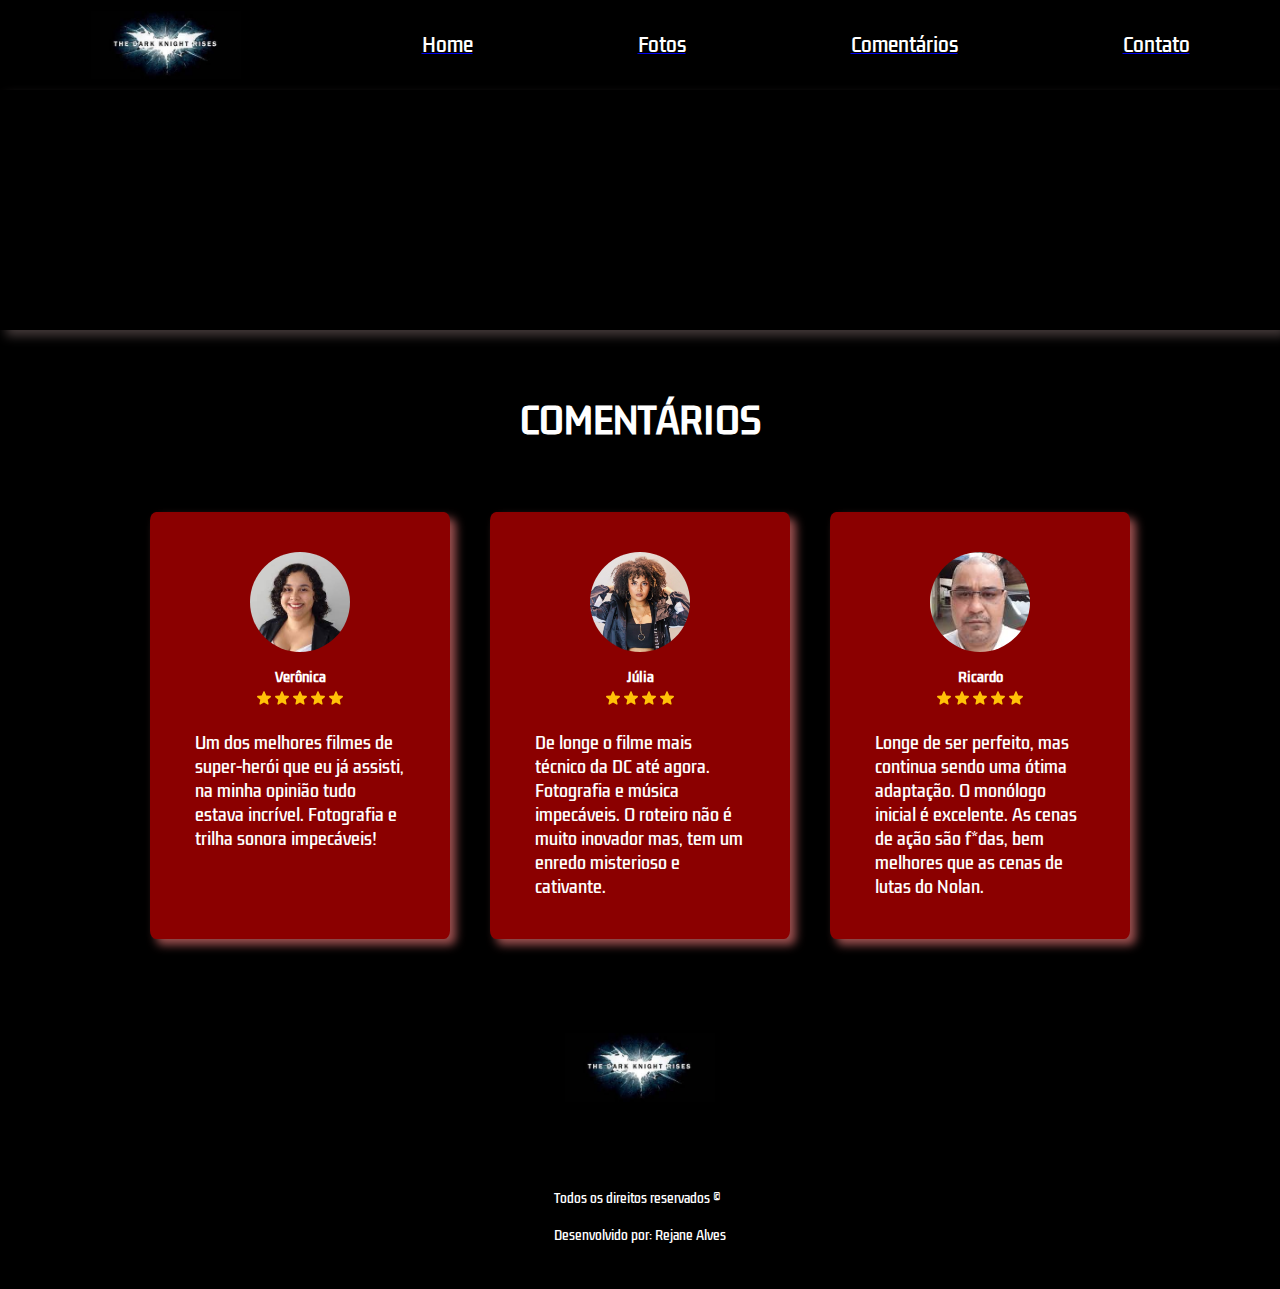
<file: comentarios.html>
<!DOCTYPE html>
<html lang="pt-br">
<head>
  <meta charset="UTF-8">
  <meta http-equiv="x-ua-compatible content-IE=edge">
  <meta name="viewport content-"width-device-width, initial-scale=1.0>
  <title>comentarios</title>
  <link rel="stylesheet" href="assets/css/comentarios.css"/>
</head>
<body>
  <header>
    <img id="logo" src="./assets/media/Logo-Batman.jpeg"/>
    <nav>
      <ul>
          <a href="./index.html">
            <li>Home</li>
          </a>
          <a href="./fotos.html">  
            <li>Fotos</li>
          </a>
          <a href="./comentarios.html">
            <li>Comentários</li>
          </a>
          <a href="./contato.html">
            <li>Contato</li>
          </a>
      </ul>
    </nav>
  </header>

    <div id="banner"></div>

    <h1>COMENTÁRIOS</h1>

  <SECtion class="cards">
    <div class="card">
      <img class= "user" src="./assets/media/mulher3.jpeg" alt="">

    <h3>Verônica</h3>

    <div class="stars">
      <img class="star" src="./assets/media/star.svg" alt="">
      <img class="star" src="./assets/media/star.svg" alt="">
      <img class="star" src="./assets/media/star.svg" alt="">
      <img class="star" src="./assets/media/star.svg" alt="">
      <img class="star" src="./assets/media/star.svg" alt="">
    </div>

    <p>
      Um dos melhores filmes de super-herói
      que eu já assisti,
      na minha opinião tudo estava incrível.
      Fotografia e trilha sonora impecáveis!
    </p>

    </div>

    <div class="card">
      <img class= "user" src="./assets/media/budah.jpg" alt="">

    <h3>Júlia</h3>

    <div class="stars">
      <img class="star" src="./assets/media/star.svg" alt="">
      <img class="star" src="./assets/media/star.svg" alt="">
      <img class="star" src="./assets/media/star.svg" alt="">
      <img class="star" src="./assets/media/star.svg" alt="">
    </div>

    <p>
      De longe o filme mais técnico da DC até agora.
      Fotografia e música impecáveis. 
      O roteiro não é muito inovador mas,
      tem um enredo misterioso e cativante.
    </p>

    </div>

    <div class="card">
      <img class= "user" src="./assets/media/homen4.jpeg" alt="">

    <h3>Ricardo</h3>

    <div class="stars">
      <img class="star" src="./assets/media/star.svg" alt="">
      <img class="star" src="./assets/media/star.svg" alt="">
      <img class="star" src="./assets/media/star.svg" alt="">
      <img class="star" src="./assets/media/star.svg" alt="">
      <img class="star" src="./assets/media/star.svg" alt="">
    </div>

    <p>
      Longe de ser perfeito,
      mas continua sendo uma ótima adaptação.
      O monólogo inicial é excelente.
      As cenas de ação são f*das,
      bem melhores que as cenas de lutas do Nolan. 
    </p>

    </div>

  </SECtion>

  <footer>
    <img style="object-fit: contain;" id="logo" src="./assets/media/Logo-Batman.jpeg"/>
    <div>
      <span>Todos os direitos reservados © </span> <br> <br>
    
      <span>Desenvolvido por: Rejane Alves</span>
    </div>

   
  </footer> 

</body>
</html>
</file>
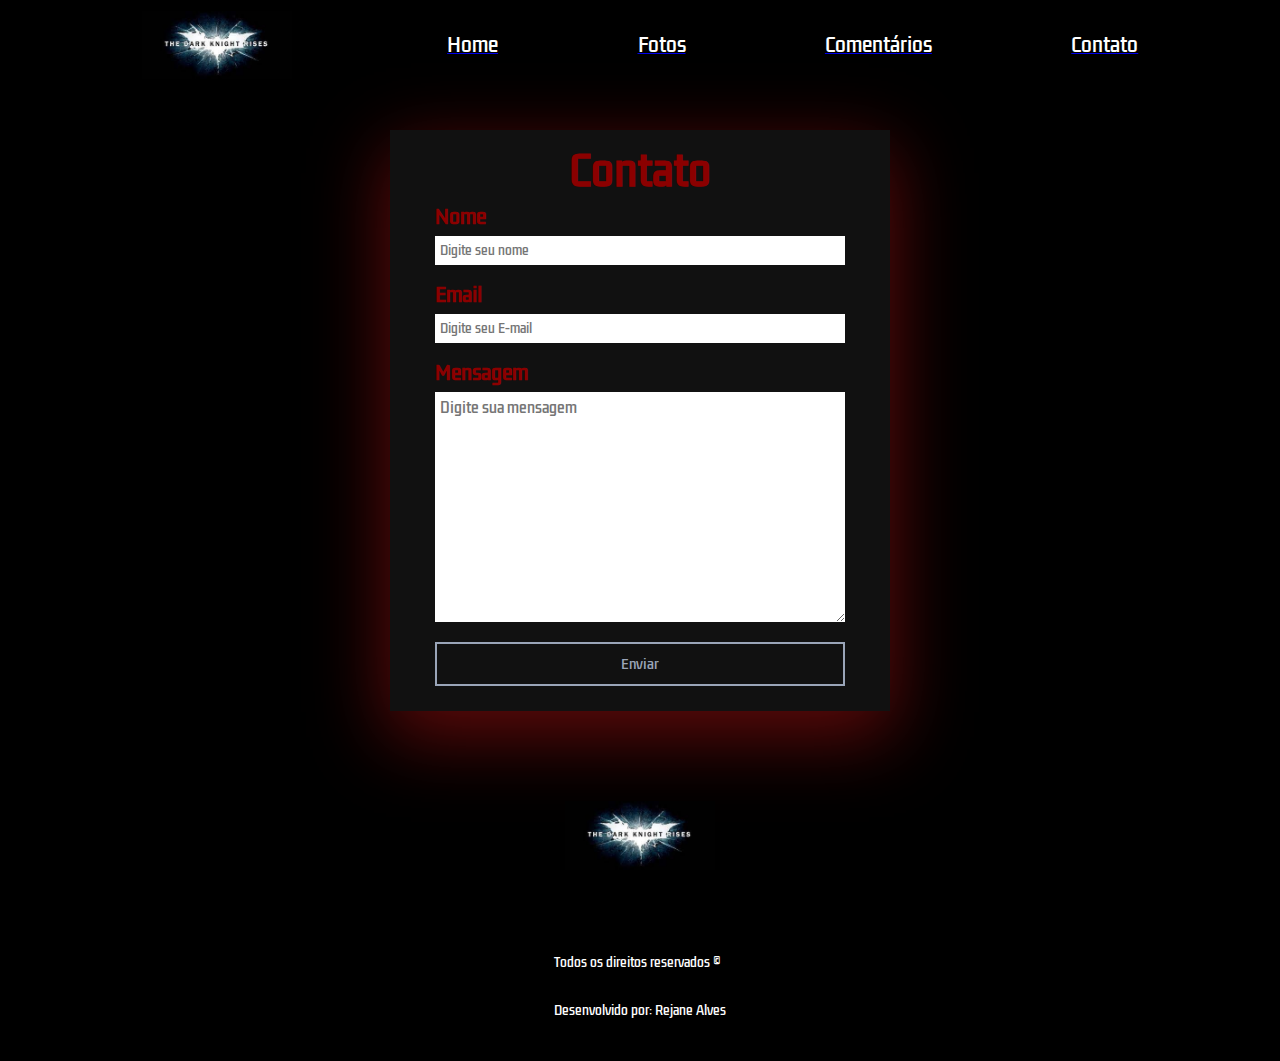
<file: contato.html>
<!DOCTYPE html>
<html lang="pt-br">
<head>
  <meta charset="UTF-8">
  <meta http-equiv="x-ua-compatible content-IE=edge">
  <meta name="viewport content-"width-device-width, initial-scale=1.0>
  <title>Contato</title>
  <link rel="stylesheet" href="./assets/css/contato.css"/>
</head>
<body>
  <header>
    <img id="logo" src="./assets/media/Logo-Batman.jpeg"/>
    <nav>
      <ul>
          <a href="./index.html">
            <li>Home</li>
          </a>
          <a href="./fotos.html">  
            <li>Fotos</li>
          </a>
          <a href="./comentarios.html">
            <li>Comentários</li>
          </a>
          <a href="./contato.html">
            <li>Contato</li>
          </a>
      </ul>
    </nav>
  </header>

  <section>
   <h2>Contato</h2>
    <form action="https://api.staticforms.xyz/submit"method="post">
      <label>Nome</label>
      <input type="text" name="name" placeholder="Digite seu nome" autocomplete="off">
      <label>Email</label>
      <input type="Email" name="Email" placeholder="Digite seu E-mail" autocomplete="off">
      <label>Mensagem</label>
      <textarea name="Mensage" cols="30" rows="10" placeholder="Digite sua mensagem"></textarea>
      <button type="submit">Enviar</button>

      <input type="hidden" name="accessKey" value="40b8242a-3a5c-4801-a882-9e907283a516">
      <input type="hidden" name="redirectTo" value="file:///home/roseweltty/%C3%81rea%20de%20Trabalho/Rejane/Projetos/Projeto-Batman/obrigado.html">

    </form>


</section>


<footer>
  <img style="object-fit: contain;" id="logo" src="./assets/media/Logo-Batman.jpeg"/>
  <div>
    <span>Todos os direitos reservados © </span> <br> <br>
  
    <span>Desenvolvido por: Rejane Alves</span>
  </div>

 
</footer> 
 
</body>
</html>
</file>
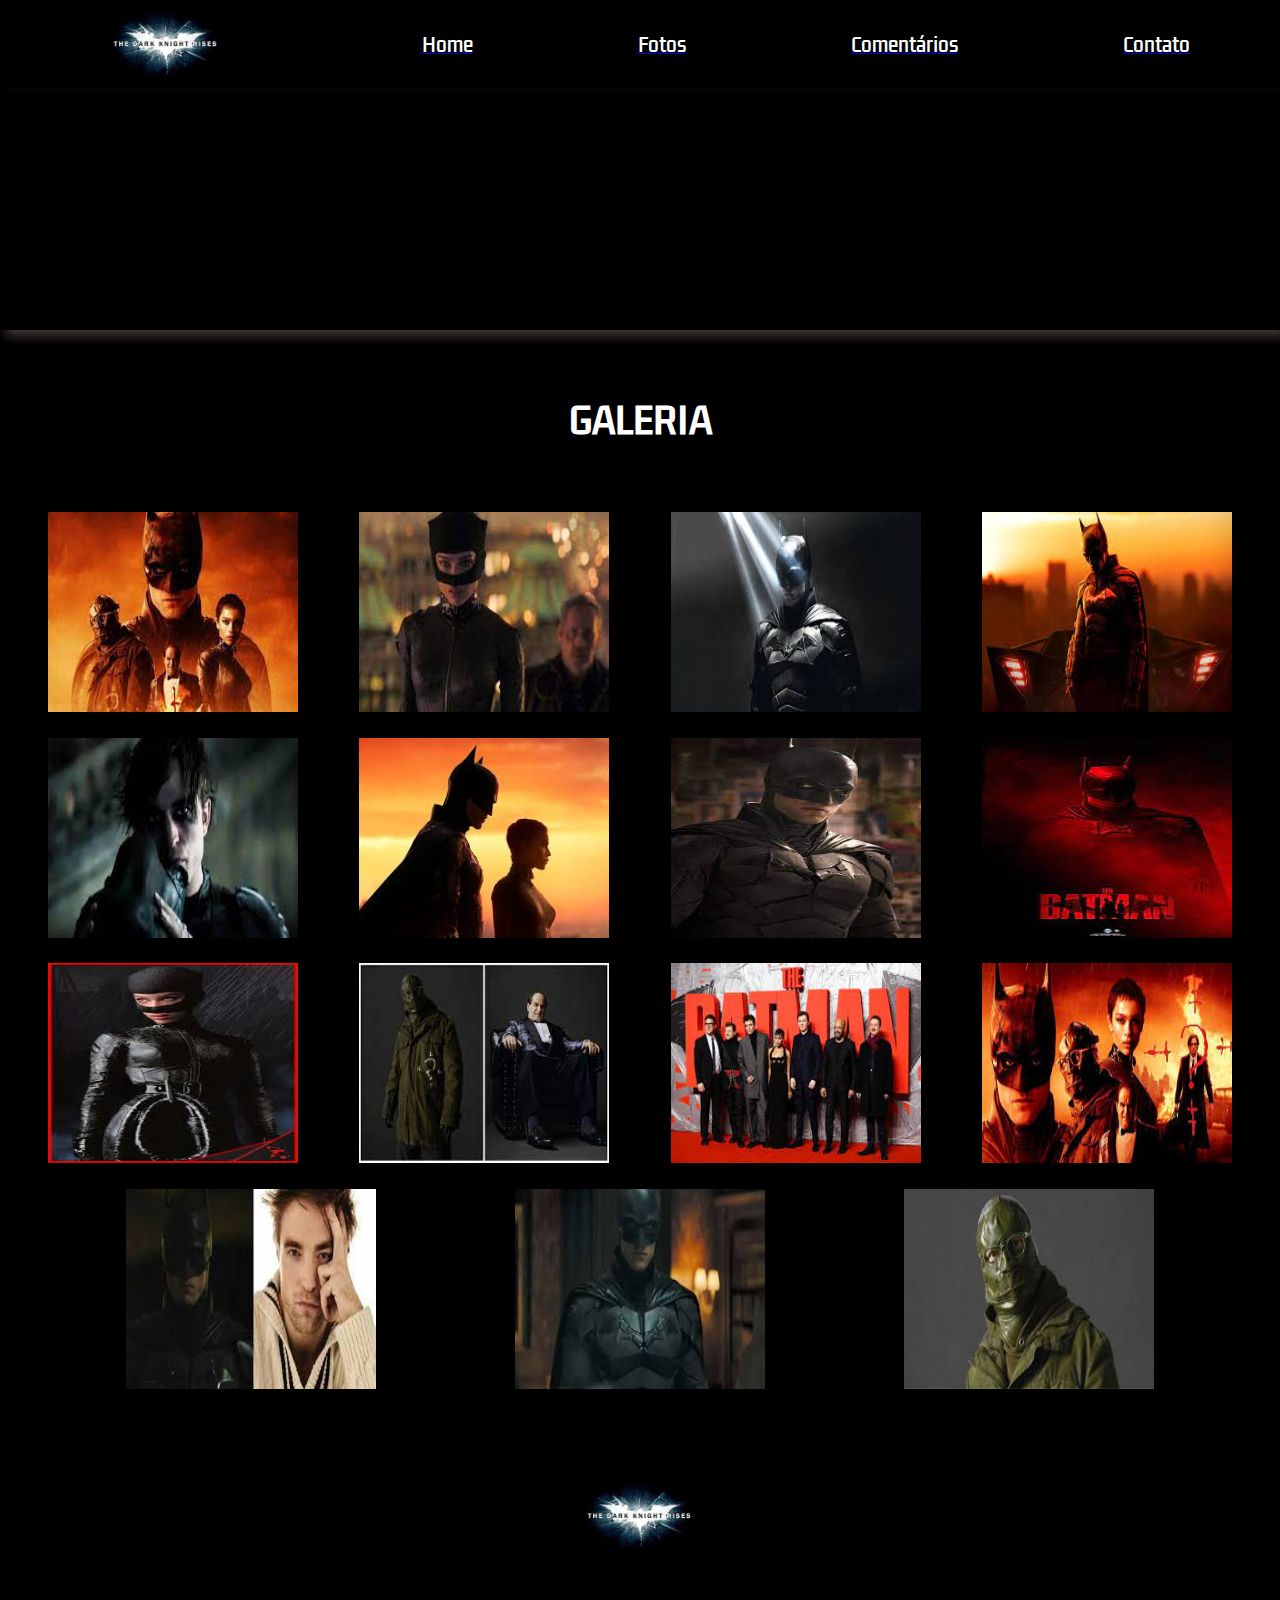
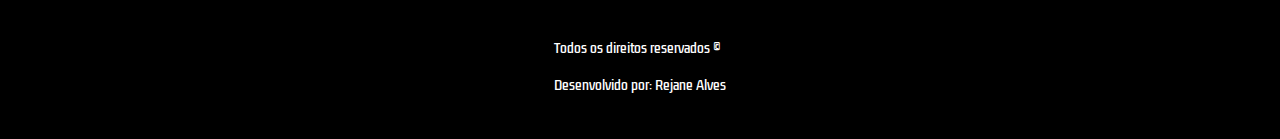
<file: fotos.html>
<!DOCTYPE html>
<html lang="pt-br">
<head>
  <meta charset="UTF-8">
  <meta http-equiv="x-ua-compatible content-IE=edge">
  <meta name="viewport content-"width-device-width, initial-scale=1.0>
  <title>Fotos</title>
  <link rel="stylesheet" href="./assets/css/fotos.css"/>
</head>
<body>
  <header>
    <img id="logo" src="./assets/media/Logo-Batman.jpeg"/>
    <nav>
      <ul>
          <a href="./index.html">
            <li>Home</li>
          </a>
          <a href="./fotos.html">  
            <li>Fotos</li>
          </a>
          <a href="./comentarios.html">
            <li>Comentários</li>
          </a>
          <a href="./contato.html">
            <li>Contato</li>
          </a>
      </ul>
    </nav>
  </header>

    <div id="banner"></div>

    <h1>GALERIA</h1>

  <main>
    <div class="gallery-container">
      <a href="./assets/media/bat1.jpeg" class="gallery-items">
        <img src="./assets/media/bat1.jpeg" alt="bat1">
      </a>
      <a href="./assets/media/bat11.jpeg" class="gallery-items">
        <img src="./assets/media/bat11.jpeg" alt="bat11">
      </a>
      <a href="./assets/media/bat3.jpeg" class="gallery-items">
        <img src="./assets/media/bat3.jpeg" alt="bat3">
      </a>
      <a href="./assets/media/bat4.jpeg" class="gallery-items">
        <img src="./assets/media/bat4.jpeg" alt="bat4">
      </a>
      <a href="./assets/media/bat5.jpeg" class="gallery-items">
        <img src="./assets/media/bat5.jpeg" alt="bat5">
      </a>
      <a href="./assets/media/bat10.jpeg" class="gallery-items">
        <img src="./assets/media/bat10.jpeg" alt="bat10">
      </a>
      <a href="./assets/media/bat2.jpeg" class="gallery-items">
        <img src="./assets/media/bat2.jpeg" alt="bat2">
      </a>
      <a href="./assets/media/bat6.jpeg" class="gallery-items">
        <img src="./assets/media/bat6.jpeg" alt="bat6">
      </a>
      <a href="./assets/media/bat13.jpeg" class="gallery-items">
        <img src="./assets/media/bat13.jpeg" alt="bat13">
      </a>
      <a href="./assets/media/bat14.jpeg" class="gallery-items">
        <img src="./assets/media/bat14.jpeg" alt="bat14">
      </a>
      <a href="./assets/media/bat15.jpeg" class="gallery-items">
        <img src="./assets/media/bat15.jpeg" alt="bat15">
      </a>
      <a href="./assets/media/bat16.jpeg" class="gallery-items">
        <img src="./assets/media/bat16.jpeg" alt="bat16">
      </a>
      <a href="./assets/media/bat7.jpeg" class="gallery-items">
        <img src="./assets/media/bat7.jpeg" alt="bat7">
      </a>
      <a href="./assets/media/bat8.jpeg" class="gallery-items">
        <img src="./assets/media/bat8.jpeg" alt="bat8">
      </a>
      <a href="./assets/media/bat9.jpeg" class="gallery-items">
        <img src="./assets/media/bat9.jpeg" alt="bat9">
      </a>
     



    </div>


  </main>

  <footer>
    <img style="object-fit: contain;" id="logo" src="./assets/media/Logo-Batman.jpeg"/>
      <div>
        <span>Todos os direitos reservados © </span> <br> <br>
      
        <span>Desenvolvido por: Rejane Alves</span>
      </div>
  
     
  </footer> 

</body>
</html>
</file>
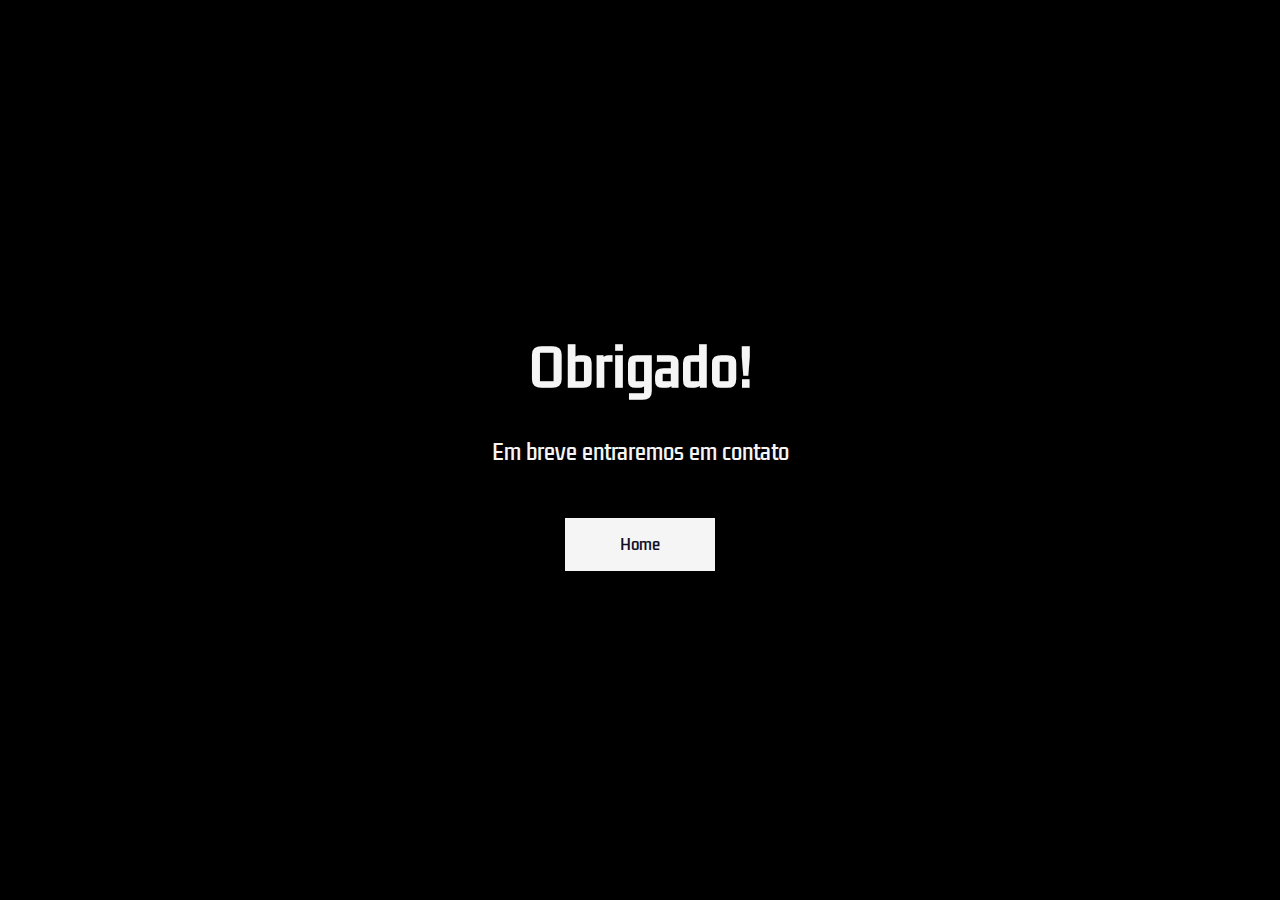
<file: obrigado.html>
<!DOCTYPE html>
<html lang="pt-br">
<head>
  <meta charset="UTF-8">
  <meta http-equiv="x-ua-compatible content-IE=edge">
  <meta name="viewport content-"width-device-width, initial-scale=1.0>
  <link rel="stylesheet" href="./assets/css/obrigado.css">
  <title>Obrigado</title>
</head>
<body class="main">
  <h1 class="text">Obrigado!</h1>
  <p class="paragrafo">Em breve entraremos em contato</p>
  <a href="./index.html" class="btn">Home</a>
</body>
</html>
</file>
<file: assets/css/comentarios.css>
@import url('https://fonts.googleapis.com/css2?family=Kdam+Thmor+Pro&display=swap');

*{
  margin: 0;
  padding: 0;
  background: color #000;
  list-style: none;
  text-decoration: nome;
  }

  html, body {
    height: 100%;
  }

  body{
    background-color: #000;
  }

  header{
    height: 90px;
    display:flex;
    justify-content: space-around;
    align-items: center;
  }

  h1{
    display: flex;
    justify-content: center;
    margin: 4rem 0 4rem 0;
    font-family: 'Kdam Thmor Pro', sans-serif;
    font-size: 35px;
    color: #fff;
  }

  .cards {
    display: grid;
    grid-template-columns: repeat(3, 1fr);
    grid-gap: 40px;
    max-width: 980px;
    margin: 0 auto;
    cursor: pointer;
    transition: 1s;
  }

  .card:hover{
    transform: scale(1.02);
  }

  .card {
    background-color: darkred;
    display: flex;
    flex-direction: column;
    align-items: center;
    padding: 40px 45px;
    color:#fff;
    font-size: 16px;
    font-family: 'Kdam Thmor Pro', sans-serif;
    border-radius: 2%;
    box-shadow: 6px 6px 10px rgba(226, 115, 115, 0.686)
  }

  .card .user {
    width: 100px;
    height: 100px;
    border-radius: 50%;
    margin-bottom: 15px;
  }

  .card .h3 {
    font-family: 'Kdam Thmor Pro', sans-serif;
    margin-bottom: 5px;
  }

  h3 {
    font-family: 'Kdam Thmor Pro', sans-serif;
    font-size: 13px;
  }

  .star{
    width: 14px;
  }

  p {
    margin-top: 20px;
  }

  nav {
    width: 60%;
  }

  ul{
    display: flex;
    width: 100%;
    justify-content: space-between;
  }

  li{
    list-style: none;
    color: #fff;
    cursor: pointer;
    font-size: 19px;
    transition: .9s;
    font-family: 'Kdam Thmor Pro', sans-serif;
  }

  li:hover{
    color: red;
  }

#logo {
  width: 150px;
  height: auto;
}

#banner {
  background-image: url("https://pbs.twimg.com/media/FBwJWeQXIAItfyH.jpg:large");
  background-position: 50% 50%;
  background-size: cover;
  width: 100%;
  height: 240px;
  box-shadow: 6px 6px 10px rgba(97, 83, 83, 0.686)
}

footer {
  height: 300px;
  margin-top: 50px;
  display: flex;
  flex-direction: column;
  align-items: center;
  justify-content: space-around;
}

span {
  color: #fff;
  font-family: 'Kdam Thmor Pro', sans-serif;
  font-size: 12px;
  margin-top: 30px;
}

.footer-navigation {
  display: none;
}

.footer-list {
  display: flex;
  flex-direction: column;
  align-items: center;
}
</file>
<file: assets/css/contato.css>
@import url('https://fonts.googleapis.com/css2?family=Kdam+Thmor+Pro&display=swap');

*{
  margin: 0;
  padding: 0;
  box-sizing: border-box;
  font-family: 'Kdam Thmor Pro';
  }

  header{
    height: 90px;
    width: 90%;
    display:flex;
    justify-content: space-around;
    align-items: center;
  }

  nav {
    width: 60%;
  }

  ul{
    display: flex;
    width: 100%;
    justify-content: space-between;
  }

  li{
    list-style: none;
    color: #fff;
    cursor: pointer;
    font-size: 19px;
    transition: .9s;
    font-family: 'Kdam Thmor Pro', sans-serif;
  }

  li:hover{
    color: red;
  }

  body{
    display: flex;
    flex-direction: column;
    align-items: center;
    justify-content: center;
    min-height: 100vh;
    background: #000;
  }

  section{
    margin-top: 40px;
    display: flex;
    align-items: center;
    justify-content: center;
    flex-direction: column;
    padding: 10px 45px;
    background: #111111;
    width: 500px;
    box-shadow: rgba(170, 18, 18, 0.556) 0px 22px 70px 4px;
  }

  section h2{
    color: darkred;
    font-size: 2.5rem;
    margin: 0,5rem;
    font-family:'Kdam Thmor Pro';
  }

  section form{
    display: flex;
    flex-direction: column;
    width: 100%;
  }

  form label{
    font-weight: 600;
    color: darkred;
    font-size: 19px;
    margin-bottom: 4px;
    font-family: 'Kdam Thmor Pro';
  }

  form input{
    padding: 5px;
    outline: none;
    border: 0;
    margin-bottom: 15px;
    font-size: 12px;
    transition: all 0.5s;
  }

  form input:focus{
    border-radius: 16px;
  }

  form textarea{
    padding: 5px;
    outline: none;
    border: 0;
    font-size: 14px;
    margin-bottom: 20px;
    transition: all 0.5s;
  }

  form textarea:focus{
    border-radius: 16px;
  }

  form button{
    padding: 10px;
    cursor: pointer;
    font-size: 13px;
    background: transparent;
    border: 2px solid ;
    color: #9aa5b8;
    transition: all 1s;
    margin-bottom: 15px;
  }

  form button:hover{
    background: #9aa5b8;
    color: #101026;
    border-radius: 16px;
  }

  footer {
  height: 300px;
  margin-top: 50px;
  display: flex;
  flex-direction: column;
  align-items: center;
  justify-content: space-around;
}

#logo {
  width: 150px;
  height: auto;
}

span {
  color: #fff;
  font-family: 'Kdam Thmor Pro', sans-serif;
  font-size: 12px;
  margin-top: 30px;
}

.footer-navigation {
  display: none;
}

.footer-list {
  display: flex;
  flex-direction: column;
  align-items: center;
}
</file>
<file: assets/css/fotos.css>
@import url('https://fonts.googleapis.com/css2?family=Kdam+Thmor+Pro&display=swap');

*{
  margin: 0;
  padding: 0;
  background: color #000;
  list-style: none;
  text-decoration: nome;
  }

  html, body {
    height: 100%;
  }

  body{
    background-color: #000;
  }

  header{
    height: 90px;
    display:flex;
    justify-content: space-around;
    align-items: center;
  }

  h1{
    display: flex;
    justify-content: center;
    margin: 4rem 0 4rem 0;
    font-family: 'Kdam Thmor Pro', sans-serif;
    font-size: 35px;
    color: #fff;
  }


  #logo {
    width: 150px;
    height: auto;
  }
  
  #banner {
    background-image: url("https://pbs.twimg.com/media/FBwJWeQXIAItfyH.jpg:large");
    background-position: 50% 50%;
    background-size: cover;
    width: 100%;
    height: 240px;
    box-shadow: 6px 6px 10px rgba(97, 83, 83, 0.686)
  }

  p {
    margin-top: 20px;
  }

  nav {
    width: 60%;
  }

  ul{
    display: flex;
    width: 100%;
    justify-content: space-between;
  }

  li{
    list-style: none;
    color: #fff;
    cursor: pointer;
    font-size: 19px;
    transition: .9s;
    font-family: 'Kdam Thmor Pro', sans-serif;
  }

  li:hover{
    color: red;
  }

  #logo {
    width: 150px;
    height: auto;
  }

  #banner {
    background-image: url("https://pbs.twimg.com/media/FBwJWeQXIAItfyH.jpg:large");
    background-position: 50% 50%;
    background-size: cover;
    width: 100%;
    height: 240px;
    box-shadow: 6px 6px 10px rgba(97, 83, 83, 0.686)
  }

  .gallery-container{
    display: flex;
    flex-wrap: wrap;
    justify-content: space-evenly;
    gap: 2vw;
    padding: 0 1vw;
  }

  .gallery-items{
    width: 250px;
    height: 200px;
    object-fit: cover;
  }

  .gallery-items img{
    width: 100%;
    height: 100%;
  }
  
  footer {
    height: 300px;
    margin-top: 50px;
    display: flex;
    flex-direction: column;
    align-items: center;
    justify-content: space-around;
  }
  
  span {
    color: #fff;
    font-family: 'Kdam Thmor Pro', sans-serif;
    font-size: 12px;
    margin-top: 30px;
  }
  
  .footer-navigation {
    display: none;
  }
  
  .footer-list {
    display: flex;
    flex-direction: column;
    align-items: center;
  }
</file>
<file: assets/css/obrigado.css>
@import url('https://fonts.googleapis.com/css2?family=Kdam+Thmor+Pro&display=swap');

*{
  margin: 0;
  padding: 0;
  box-sizing: border-box;
  font-family: 'Kdam Thmor Pro';
  }

  header{
    height: 90px;
    width: 90%;
    display:flex;
    justify-content: space-around;
    align-items: center;
  }

  .main{
    display: flex;
    align-items: center;
    justify-content: center;
    min-height: 100vh;
    background: #000;
    flex-direction: column;
  }

  .text{
    font-size: 50px;
    color: #f5f5f5;
    margin-bottom: 30px;
  }

  .paragrafo{
    color: #f5f5f5;
    margin-bottom: 50px;
    font-size: 20px;
  }

  .btn{
    padding: 15px 55px;
    background: #f5f5f5;
    text-decoration: none;
    color: #101026;
    font-size: 15px;
    transition: all 0.5s;
  }

  .btn:hover{
    border-radius: 16px;
  }
</file>
